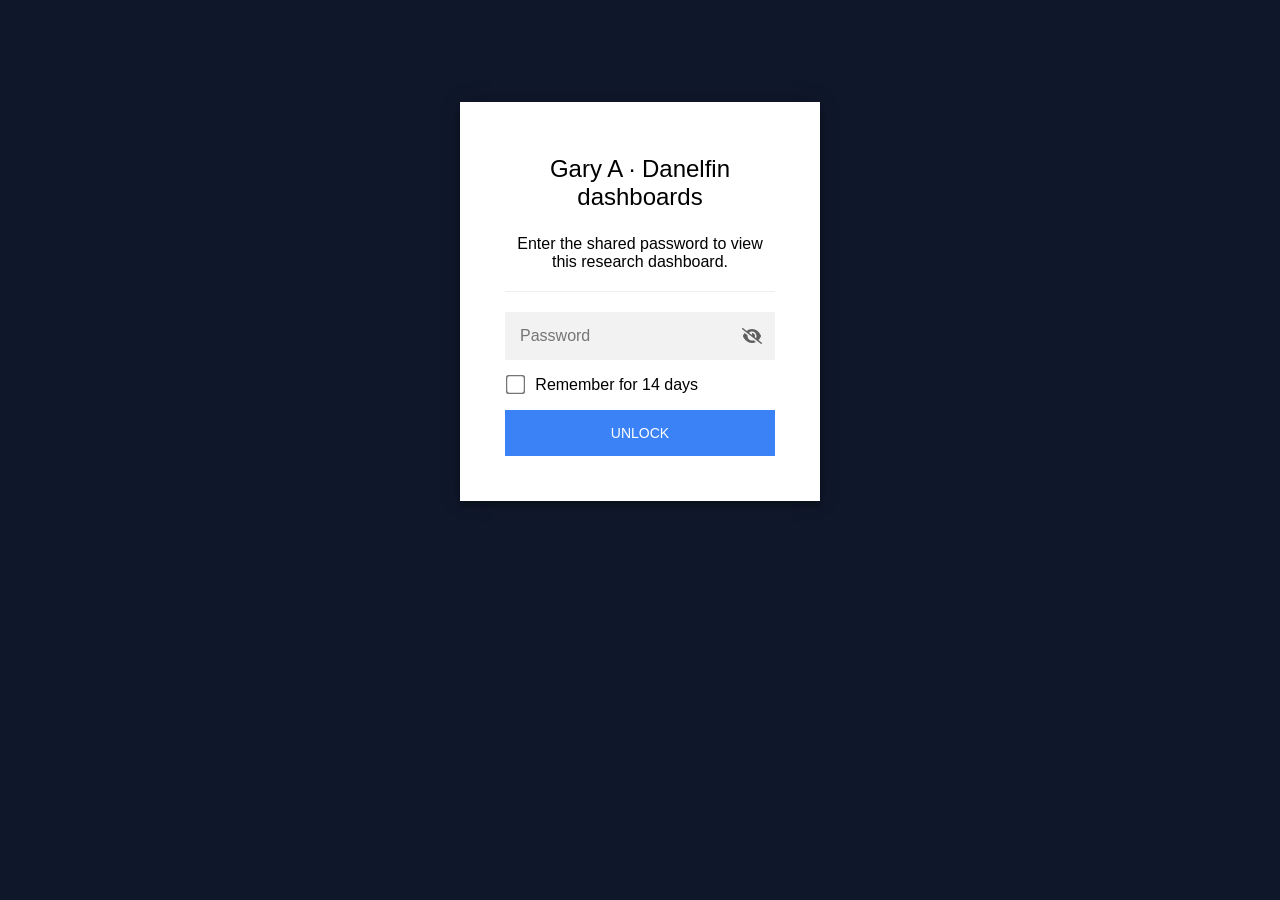
<file: index.html>
<!DOCTYPE html>
<html class="staticrypt-html">
    <head>
        <meta charset="utf-8" />
        <title>Gary A · Danelfin dashboards</title>
        <meta name="viewport" content="width=device-width, initial-scale=1" />

        <!-- do not cache this page -->
        <meta http-equiv="cache-control" content="max-age=0" />
        <meta http-equiv="cache-control" content="no-cache" />
        <meta http-equiv="expires" content="0" />
        <meta http-equiv="expires" content="Tue, 01 Jan 1980 1:00:00 GMT" />
        <meta http-equiv="pragma" content="no-cache" />

        <style>
            .staticrypt-hr {
                margin-top: 20px;
                margin-bottom: 20px;
                border: 0;
                border-top: 1px solid #eee;
            }

            .staticrypt-page {
                width: 360px;
                padding: 8% 0 0;
                margin: auto;
                box-sizing: border-box;
            }

            .staticrypt-form {
                position: relative;
                z-index: 1;
                background: #ffffff;
                max-width: 360px;
                margin: 0 auto 100px;
                padding: 45px;
                text-align: center;
                box-shadow: 0 0 20px 0 rgba(0, 0, 0, 0.2), 0 5px 5px 0 rgba(0, 0, 0, 0.24);
            }

            .staticrypt-form input[type="password"],
            input[type="text"] {
                background: inherit;
                border: 0;
                box-sizing: border-box; /* This ensures padding is included in the total width */
                font-size: 14px;
                outline: 0;
                padding: 15px 30px 15px 15px; /* Adjust the padding to ensure there is space for the icon */
                width: 100%;
            }

            .staticrypt-password-container {
                position: relative;
                outline: 0;
                background: #f2f2f2;
                width: 100%;
                border: 0;
                margin: 0 0 15px;
                box-sizing: border-box;
            }

            .staticrypt-toggle-password-visibility {
                cursor: pointer;
                height: 20px;
                opacity: 60%;
                padding: 13px;
                position: absolute;
                right: 0;
                top: 50%;
                transform: translateY(-50%);
                width: 20px;
            }

            .staticrypt-form .staticrypt-decrypt-button {
                text-transform: uppercase;
                outline: 0;
                background: #3b82f6;
                width: 100%;
                border: 0;
                padding: 15px;
                color: #ffffff;
                font-size: 14px;
                cursor: pointer;
            }

            .staticrypt-form .staticrypt-decrypt-button:hover,
            .staticrypt-form .staticrypt-decrypt-button:active,
            .staticrypt-form .staticrypt-decrypt-button:focus {
                background: #3b82f6;
                filter: brightness(92%);
            }

            .staticrypt-html {
                height: 100%;
            }

            .staticrypt-body {
                height: 100%;
                margin: 0;
            }

            .staticrypt-content {
                height: 100%;
                margin-bottom: 1em;
                background: #0f172a;
                font-family: "Arial", sans-serif;
                -webkit-font-smoothing: antialiased;
                -moz-osx-font-smoothing: grayscale;
            }

            .staticrypt-instructions {
                margin-top: -1em;
                margin-bottom: 1em;
            }

            .staticrypt-title {
                font-size: 1.5em;
            }

            label.staticrypt-remember {
                display: flex;
                align-items: center;
                margin-bottom: 1em;
            }

            .staticrypt-remember input[type="checkbox"] {
                transform: scale(1.5);
                margin-right: 1em;
            }

            .hidden {
                display: none !important;
            }

            .staticrypt-spinner-container {
                height: 100%;
                display: flex;
                align-items: center;
                justify-content: center;
            }

            .staticrypt-spinner {
                display: inline-block;
                width: 2rem;
                height: 2rem;
                vertical-align: text-bottom;
                border: 0.25em solid gray;
                border-right-color: transparent;
                border-radius: 50%;
                -webkit-animation: spinner-border 0.75s linear infinite;
                animation: spinner-border 0.75s linear infinite;
                animation-duration: 0.75s;
                animation-timing-function: linear;
                animation-delay: 0s;
                animation-iteration-count: infinite;
                animation-direction: normal;
                animation-fill-mode: none;
                animation-play-state: running;
                animation-name: spinner-border;
            }

            @keyframes spinner-border {
                100% {
                    transform: rotate(360deg);
                }
            }

            @media screen and (-webkit-min-device-pixel-ratio: 0) {
                .staticrypt-form input[type="password"],
                input[type="text"] {
                    font-size: 16px;
                }
            }
        </style>
    </head>

    <body class="staticrypt-body">
        <div id="staticrypt_loading" class="staticrypt-spinner-container">
            <div class="staticrypt-spinner"></div>
        </div>

        <div id="staticrypt_content" class="staticrypt-content hidden">
            <div class="staticrypt-page">
                <div class="staticrypt-form">
                    <div class="staticrypt-instructions">
                        <p class="staticrypt-title">Gary A · Danelfin dashboards</p>
                        <p>Enter the shared password to view this research dashboard.</p>
                    </div>

                    <hr class="staticrypt-hr" />

                    <form id="staticrypt-form" action="#" method="post">
                        <div class="staticrypt-password-container">
                            <input
                                id="staticrypt-password"
                                type="password"
                                name="password"
                                placeholder="Password"
                                autofocus
                            />

                            <img
                                class="staticrypt-toggle-password-visibility"
                                alt="Show password"
                                title="Show password"
                                src="[data-uri]"
                            />
                        </div>

                        <label id="staticrypt-remember-label" class="staticrypt-remember hidden">
                            <input id="staticrypt-remember" type="checkbox" name="remember" />
                            Remember for 14 days
                        </label>

                        <input type="submit" class="staticrypt-decrypt-button" value="Unlock" />
                    </form>
                </div>
            </div>
        </div>

        <script>
            // these variables will be filled when generating the file - the template format is 'variable_name'
            const staticryptInitiator = ((function(){
  const exports = {};
  const cryptoEngine = ((function(){
  const exports = {};
  const { subtle } = crypto;

const IV_BITS = 16 * 8;
const HEX_BITS = 4;
const ENCRYPTION_ALGO = "AES-CBC";

/**
 * Translates between utf8 encoded hexadecimal strings
 * and Uint8Array bytes.
 */
const HexEncoder = {
    /**
     * hex string -> bytes
     * @param {string} hexString
     * @returns {Uint8Array}
     */
    parse: function (hexString) {
        if (hexString.length % 2 !== 0) throw "Invalid hexString";
        const arrayBuffer = new Uint8Array(hexString.length / 2);

        for (let i = 0; i < hexString.length; i += 2) {
            const byteValue = parseInt(hexString.substring(i, i + 2), 16);
            if (isNaN(byteValue)) {
                throw "Invalid hexString";
            }
            arrayBuffer[i / 2] = byteValue;
        }
        return arrayBuffer;
    },

    /**
     * bytes -> hex string
     * @param {Uint8Array} bytes
     * @returns {string}
     */
    stringify: function (bytes) {
        const hexBytes = [];

        for (let i = 0; i < bytes.length; ++i) {
            let byteString = bytes[i].toString(16);
            if (byteString.length < 2) {
                byteString = "0" + byteString;
            }
            hexBytes.push(byteString);
        }
        return hexBytes.join("");
    },
};

/**
 * Translates between utf8 strings and Uint8Array bytes.
 */
const UTF8Encoder = {
    parse: function (str) {
        return new TextEncoder().encode(str);
    },

    stringify: function (bytes) {
        return new TextDecoder().decode(bytes);
    },
};

/**
 * Salt and encrypt a msg with a password.
 */
async function encrypt(msg, hashedPassword) {
    // Must be 16 bytes, unpredictable, and preferably cryptographically random. However, it need not be secret.
    // https://developer.mozilla.org/en-US/docs/Web/API/SubtleCrypto/encrypt#parameters
    const iv = crypto.getRandomValues(new Uint8Array(IV_BITS / 8));

    const key = await subtle.importKey("raw", HexEncoder.parse(hashedPassword), ENCRYPTION_ALGO, false, ["encrypt"]);

    const encrypted = await subtle.encrypt(
        {
            name: ENCRYPTION_ALGO,
            iv: iv,
        },
        key,
        UTF8Encoder.parse(msg)
    );

    // iv will be 32 hex characters, we prepend it to the ciphertext for use in decryption
    return HexEncoder.stringify(iv) + HexEncoder.stringify(new Uint8Array(encrypted));
}
exports.encrypt = encrypt;

/**
 * Decrypt a salted msg using a password.
 *
 * @param {string} encryptedMsg
 * @param {string} hashedPassword
 * @returns {Promise<string>}
 */
async function decrypt(encryptedMsg, hashedPassword) {
    const ivLength = IV_BITS / HEX_BITS;
    const iv = HexEncoder.parse(encryptedMsg.substring(0, ivLength));
    const encrypted = encryptedMsg.substring(ivLength);

    const key = await subtle.importKey("raw", HexEncoder.parse(hashedPassword), ENCRYPTION_ALGO, false, ["decrypt"]);

    const outBuffer = await subtle.decrypt(
        {
            name: ENCRYPTION_ALGO,
            iv: iv,
        },
        key,
        HexEncoder.parse(encrypted)
    );

    return UTF8Encoder.stringify(new Uint8Array(outBuffer));
}
exports.decrypt = decrypt;

/**
 * Salt and hash the password so it can be stored in localStorage without opening a password reuse vulnerability.
 *
 * @param {string} password
 * @param {string} salt
 * @returns {Promise<string>}
 */
async function hashPassword(password, salt) {
    // we hash the password in multiple steps, each adding more iterations. This is because we used to allow less
    // iterations, so for backward compatibility reasons, we need to support going from that to more iterations.
    let hashedPassword = await hashLegacyRound(password, salt);

    hashedPassword = await hashSecondRound(hashedPassword, salt);

    return hashThirdRound(hashedPassword, salt);
}
exports.hashPassword = hashPassword;

/**
 * This hashes the password with 1k iterations. This is a low number, we need this function to support backwards
 * compatibility.
 *
 * @param {string} password
 * @param {string} salt
 * @returns {Promise<string>}
 */
function hashLegacyRound(password, salt) {
    return pbkdf2(password, salt, 1000, "SHA-1");
}
exports.hashLegacyRound = hashLegacyRound;

/**
 * Add a second round of iterations. This is because we used to use 1k, so for backwards compatibility with
 * remember-me/autodecrypt links, we need to support going from that to more iterations.
 *
 * @param hashedPassword
 * @param salt
 * @returns {Promise<string>}
 */
function hashSecondRound(hashedPassword, salt) {
    return pbkdf2(hashedPassword, salt, 14000, "SHA-256");
}
exports.hashSecondRound = hashSecondRound;

/**
 * Add a third round of iterations to bring total number to 600k. This is because we used to use 1k, then 15k, so for
 * backwards compatibility with remember-me/autodecrypt links, we need to support going from that to more iterations.
 *
 * @param hashedPassword
 * @param salt
 * @returns {Promise<string>}
 */
function hashThirdRound(hashedPassword, salt) {
    return pbkdf2(hashedPassword, salt, 585000, "SHA-256");
}
exports.hashThirdRound = hashThirdRound;

/**
 * Salt and hash the password so it can be stored in localStorage without opening a password reuse vulnerability.
 *
 * @param {string} password
 * @param {string} salt
 * @param {int} iterations
 * @param {string} hashAlgorithm
 * @returns {Promise<string>}
 */
async function pbkdf2(password, salt, iterations, hashAlgorithm) {
    const key = await subtle.importKey("raw", UTF8Encoder.parse(password), "PBKDF2", false, ["deriveBits"]);

    const keyBytes = await subtle.deriveBits(
        {
            name: "PBKDF2",
            hash: hashAlgorithm,
            iterations,
            salt: UTF8Encoder.parse(salt),
        },
        key,
        256
    );

    return HexEncoder.stringify(new Uint8Array(keyBytes));
}

function generateRandomSalt() {
    const bytes = crypto.getRandomValues(new Uint8Array(128 / 8));

    return HexEncoder.stringify(new Uint8Array(bytes));
}
exports.generateRandomSalt = generateRandomSalt;

async function signMessage(hashedPassword, message) {
    const key = await subtle.importKey(
        "raw",
        HexEncoder.parse(hashedPassword),
        {
            name: "HMAC",
            hash: "SHA-256",
        },
        false,
        ["sign"]
    );
    const signature = await subtle.sign("HMAC", key, UTF8Encoder.parse(message));

    return HexEncoder.stringify(new Uint8Array(signature));
}
exports.signMessage = signMessage;

function getRandomAlphanum() {
    const possibleCharacters = "abcdefghijklmnopqrstuvwxyzABCDEFGHIJKLMNOPQRSTUVWXYZ0123456789";

    let byteArray;
    let parsedInt;

    // Keep generating new random bytes until we get a value that falls
    // within a range that can be evenly divided by possibleCharacters.length
    do {
        byteArray = crypto.getRandomValues(new Uint8Array(1));
        // extract the lowest byte to get an int from 0 to 255 (probably unnecessary, since we're only generating 1 byte)
        parsedInt = byteArray[0] & 0xff;
    } while (parsedInt >= 256 - (256 % possibleCharacters.length));

    // Take the modulo of the parsed integer to get a random number between 0 and totalLength - 1
    const randomIndex = parsedInt % possibleCharacters.length;

    return possibleCharacters[randomIndex];
}

/**
 * Generate a random string of a given length.
 *
 * @param {int} length
 * @returns {string}
 */
function generateRandomString(length) {
    let randomString = "";

    for (let i = 0; i < length; i++) {
        randomString += getRandomAlphanum();
    }

    return randomString;
}
exports.generateRandomString = generateRandomString;

  return exports;
})());
const codec = ((function(){
  const exports = {};
  /**
 * Initialize the codec with the provided cryptoEngine - this return functions to encode and decode messages.
 *
 * @param cryptoEngine - the engine to use for encryption / decryption
 */
function init(cryptoEngine) {
    const exports = {};

    /**
     * Top-level function for encoding a message.
     * Includes password hashing, encryption, and signing.
     *
     * @param {string} msg
     * @param {string} password
     * @param {string} salt
     *
     * @returns {string} The encoded text
     */
    async function encode(msg, password, salt) {
        const hashedPassword = await cryptoEngine.hashPassword(password, salt);

        const encrypted = await cryptoEngine.encrypt(msg, hashedPassword);

        // we use the hashed password in the HMAC because this is effectively what will be used a password (so we can store
        // it in localStorage safely, we don't use the clear text password)
        const hmac = await cryptoEngine.signMessage(hashedPassword, encrypted);

        return hmac + encrypted;
    }
    exports.encode = encode;

    /**
     * Encode using a password that has already been hashed. This is useful to encode multiple messages in a row, that way
     * we don't need to hash the password multiple times.
     *
     * @param {string} msg
     * @param {string} hashedPassword
     *
     * @returns {string} The encoded text
     */
    async function encodeWithHashedPassword(msg, hashedPassword) {
        const encrypted = await cryptoEngine.encrypt(msg, hashedPassword);

        // we use the hashed password in the HMAC because this is effectively what will be used a password (so we can store
        // it in localStorage safely, we don't use the clear text password)
        const hmac = await cryptoEngine.signMessage(hashedPassword, encrypted);

        return hmac + encrypted;
    }
    exports.encodeWithHashedPassword = encodeWithHashedPassword;

    /**
     * Top-level function for decoding a message.
     * Includes signature check and decryption.
     *
     * @param {string} signedMsg
     * @param {string} hashedPassword
     * @param {string} salt
     * @param {int} backwardCompatibleAttempt
     * @param {string} originalPassword
     *
     * @returns {Object} {success: true, decoded: string} | {success: false, message: string}
     */
    async function decode(signedMsg, hashedPassword, salt, backwardCompatibleAttempt = 0, originalPassword = "") {
        const encryptedHMAC = signedMsg.substring(0, 64);
        const encryptedMsg = signedMsg.substring(64);
        const decryptedHMAC = await cryptoEngine.signMessage(hashedPassword, encryptedMsg);

        if (decryptedHMAC !== encryptedHMAC) {
            // we have been raising the number of iterations in the hashing algorithm multiple times, so to support the old
            // remember-me/autodecrypt links we need to try bringing the old hashes up to speed.
            originalPassword = originalPassword || hashedPassword;
            if (backwardCompatibleAttempt === 0) {
                const updatedHashedPassword = await cryptoEngine.hashThirdRound(originalPassword, salt);

                return decode(signedMsg, updatedHashedPassword, salt, backwardCompatibleAttempt + 1, originalPassword);
            }
            if (backwardCompatibleAttempt === 1) {
                let updatedHashedPassword = await cryptoEngine.hashSecondRound(originalPassword, salt);
                updatedHashedPassword = await cryptoEngine.hashThirdRound(updatedHashedPassword, salt);

                return decode(signedMsg, updatedHashedPassword, salt, backwardCompatibleAttempt + 1, originalPassword);
            }

            return { success: false, message: "Signature mismatch" };
        }

        return {
            success: true,
            decoded: await cryptoEngine.decrypt(encryptedMsg, hashedPassword),
        };
    }
    exports.decode = decode;

    return exports;
}
exports.init = init;

  return exports;
})());
const decode = codec.init(cryptoEngine).decode;

/**
 * Initialize the staticrypt module, that exposes functions callbable by the password_template.
 *
 * @param {{
 *  staticryptEncryptedMsgUniqueVariableName: string,
 *  isRememberEnabled: boolean,
 *  rememberDurationInDays: number,
 *  staticryptSaltUniqueVariableName: string,
 * }} staticryptConfig - object of data that is stored on the password_template at encryption time.
 *
 * @param {{
 *  rememberExpirationKey: string,
 *  rememberPassphraseKey: string,
 *  replaceHtmlCallback: function,
 *  clearLocalStorageCallback: function,
 * }} templateConfig - object of data that can be configured by a custom password_template.
 */
function init(staticryptConfig, templateConfig) {
    const exports = {};

    /**
     * Decrypt our encrypted page, replace the whole HTML.
     *
     * @param {string} hashedPassword
     * @returns {Promise<boolean>}
     */
    async function decryptAndReplaceHtml(hashedPassword) {
        const { staticryptEncryptedMsgUniqueVariableName, staticryptSaltUniqueVariableName } = staticryptConfig;
        const { replaceHtmlCallback } = templateConfig;

        const result = await decode(
            staticryptEncryptedMsgUniqueVariableName,
            hashedPassword,
            staticryptSaltUniqueVariableName
        );
        if (!result.success) {
            return false;
        }
        const plainHTML = result.decoded;

        // if the user configured a callback call it, otherwise just replace the whole HTML
        if (typeof replaceHtmlCallback === "function") {
            replaceHtmlCallback(plainHTML);
        } else {
            document.write(plainHTML);
            document.close();
        }

        return true;
    }

    /**
     * Attempt to decrypt the page and replace the whole HTML.
     *
     * @param {string} password
     * @param {boolean} isRememberChecked
     *
     * @returns {Promise<{isSuccessful: boolean, hashedPassword?: string}>} - we return an object, so that if we want to
     *   expose more information in the future we can do it without breaking the password_template
     */
    async function handleDecryptionOfPage(password, isRememberChecked) {
        const { staticryptSaltUniqueVariableName } = staticryptConfig;

        // decrypt and replace the whole page
        const hashedPassword = await cryptoEngine.hashPassword(password, staticryptSaltUniqueVariableName);
        return handleDecryptionOfPageFromHash(hashedPassword, isRememberChecked);
    }
    exports.handleDecryptionOfPage = handleDecryptionOfPage;

    async function handleDecryptionOfPageFromHash(hashedPassword, isRememberChecked) {
        const { isRememberEnabled, rememberDurationInDays } = staticryptConfig;
        const { rememberExpirationKey, rememberPassphraseKey } = templateConfig;

        const isDecryptionSuccessful = await decryptAndReplaceHtml(hashedPassword);

        if (!isDecryptionSuccessful) {
            return {
                isSuccessful: false,
                hashedPassword,
            };
        }

        // remember the hashedPassword and set its expiration if necessary
        if (isRememberEnabled && isRememberChecked) {
            window.localStorage.setItem(rememberPassphraseKey, hashedPassword);

            // set the expiration if the duration isn't 0 (meaning no expiration)
            if (rememberDurationInDays > 0) {
                window.localStorage.setItem(
                    rememberExpirationKey,
                    (new Date().getTime() + rememberDurationInDays * 24 * 60 * 60 * 1000).toString()
                );
            }
        }

        return {
            isSuccessful: true,
            hashedPassword,
        };
    }
    exports.handleDecryptionOfPageFromHash = handleDecryptionOfPageFromHash;

    /**
     * Clear localstorage from staticrypt related values
     */
    function clearLocalStorage() {
        const { clearLocalStorageCallback, rememberExpirationKey, rememberPassphraseKey } = templateConfig;

        if (typeof clearLocalStorageCallback === "function") {
            clearLocalStorageCallback();
        } else {
            localStorage.removeItem(rememberPassphraseKey);
            localStorage.removeItem(rememberExpirationKey);
        }
    }

    async function handleDecryptOnLoad() {
        let isSuccessful = await decryptOnLoadFromUrl();

        if (!isSuccessful) {
            isSuccessful = await decryptOnLoadFromRememberMe();
        }

        return { isSuccessful };
    }
    exports.handleDecryptOnLoad = handleDecryptOnLoad;

    /**
     * Clear storage if we are logging out
     *
     * @returns {boolean} - whether we logged out
     */
    function logoutIfNeeded() {
        const logoutKey = "staticrypt_logout";

        // handle logout through query param
        const queryParams = new URLSearchParams(window.location.search);
        if (queryParams.has(logoutKey)) {
            clearLocalStorage();
            return true;
        }

        // handle logout through URL fragment
        const hash = window.location.hash.substring(1);
        if (hash.includes(logoutKey)) {
            clearLocalStorage();
            return true;
        }

        return false;
    }

    /**
     * To be called on load: check if we want to try to decrypt and replace the HTML with the decrypted content, and
     * try to do it if needed.
     *
     * @returns {Promise<boolean>} true if we derypted and replaced the whole page, false otherwise
     */
    async function decryptOnLoadFromRememberMe() {
        const { rememberDurationInDays } = staticryptConfig;
        const { rememberExpirationKey, rememberPassphraseKey } = templateConfig;

        // if we are login out, terminate
        if (logoutIfNeeded()) {
            return false;
        }

        // if there is expiration configured, check if we're not beyond the expiration
        if (rememberDurationInDays && rememberDurationInDays > 0) {
            const expiration = localStorage.getItem(rememberExpirationKey),
                isExpired = expiration && new Date().getTime() > parseInt(expiration);

            if (isExpired) {
                clearLocalStorage();
                return false;
            }
        }

        const hashedPassword = localStorage.getItem(rememberPassphraseKey);

        if (hashedPassword) {
            // try to decrypt
            const isDecryptionSuccessful = await decryptAndReplaceHtml(hashedPassword);

            // if the decryption is unsuccessful the password might be wrong - silently clear the saved data and let
            // the user fill the password form again
            if (!isDecryptionSuccessful) {
                clearLocalStorage();
                return false;
            }

            return true;
        }

        return false;
    }

    async function decryptOnLoadFromUrl() {
        const passwordKey = "staticrypt_pwd";
        const rememberMeKey = "remember_me";

        // try to get the password from the query param (for backward compatibility - we now want to avoid this method,
        // since it sends the hashed password to the server which isn't needed)
        const queryParams = new URLSearchParams(window.location.search);
        const hashedPasswordQuery = queryParams.get(passwordKey);
        const rememberMeQuery = queryParams.get(rememberMeKey);

        const urlFragment = window.location.hash.substring(1);
        // get the password from the url fragment
        const hashedPasswordRegexMatch = urlFragment.match(new RegExp(passwordKey + "=([^&]*)"));
        const hashedPasswordFragment = hashedPasswordRegexMatch ? hashedPasswordRegexMatch[1] : null;
        const rememberMeFragment = urlFragment.includes(rememberMeKey);

        const hashedPassword = hashedPasswordFragment || hashedPasswordQuery;
        const rememberMe = rememberMeFragment || rememberMeQuery;

        if (hashedPassword) {
            return handleDecryptionOfPageFromHash(hashedPassword, rememberMe);
        }

        return false;
    }

    return exports;
}
exports.init = init;

  return exports;
})());
            const templateError = "Bad password!",
                templateToggleAltShow = "Show password",
                templateToggleAltHide = "Hide password",
                isRememberEnabled = true,
                staticryptConfig = {"staticryptEncryptedMsgUniqueVariableName":"[base64]","isRememberEnabled":true,"rememberDurationInDays":14,"staticryptSaltUniqueVariableName":"94db35cdf5fab2690dffdfcbd62ac810"};

            // you can edit these values to customize some of the behavior of StatiCrypt
            const templateConfig = {
                rememberExpirationKey: "staticrypt_expiration",
                rememberPassphraseKey: "staticrypt_passphrase",
                replaceHtmlCallback: null,
                clearLocalStorageCallback: null,
            };

            // init the staticrypt engine
            const staticrypt = staticryptInitiator.init(staticryptConfig, templateConfig);

            // try to automatically decrypt on load if there is a saved password
            window.onload = async function () {
                const { isSuccessful } = await staticrypt.handleDecryptOnLoad();

                // if we didn't decrypt anything on load, show the password prompt. Otherwise the content has already been
                // replaced, no need to do anything
                if (!isSuccessful) {
                    // hide loading screen
                    document.getElementById("staticrypt_loading").classList.add("hidden");
                    document.getElementById("staticrypt_content").classList.remove("hidden");
                    document.getElementById("staticrypt-password").focus();

                    // show the remember me checkbox
                    if (isRememberEnabled) {
                        document.getElementById("staticrypt-remember-label").classList.remove("hidden");
                    }
                }
            };

            // toggle password visibility
            const toggleIcon = document.querySelector(".staticrypt-toggle-password-visibility");
            // these two icons are coming from FontAwesome
            const imgSrcEyeClosed =
                "[data-uri]";
            const imgSrcEyeOpened =
                "[data-uri]";
            toggleIcon.addEventListener("click", function () {
                const passwordInput = document.getElementById("staticrypt-password");
                if (passwordInput.type === "password") {
                    passwordInput.type = "text";
                    toggleIcon.src = imgSrcEyeOpened;
                    toggleIcon.alt = templateToggleAltHide;
                    toggleIcon.title = templateToggleAltHide;
                } else {
                    passwordInput.type = "password";
                    toggleIcon.src = imgSrcEyeClosed;
                    toggleIcon.alt = templateToggleAltShow;
                    toggleIcon.title = templateToggleAltShow;
                }
            });

            // handle password form submission
            document.getElementById("staticrypt-form").addEventListener("submit", async function (e) {
                e.preventDefault();

                const password = document.getElementById("staticrypt-password").value,
                    isRememberChecked = document.getElementById("staticrypt-remember").checked;

                const { isSuccessful } = await staticrypt.handleDecryptionOfPage(password, isRememberChecked);

                if (!isSuccessful) {
                    alert(templateError);
                }
            });
        </script>
    </body>
</html>
</file>
